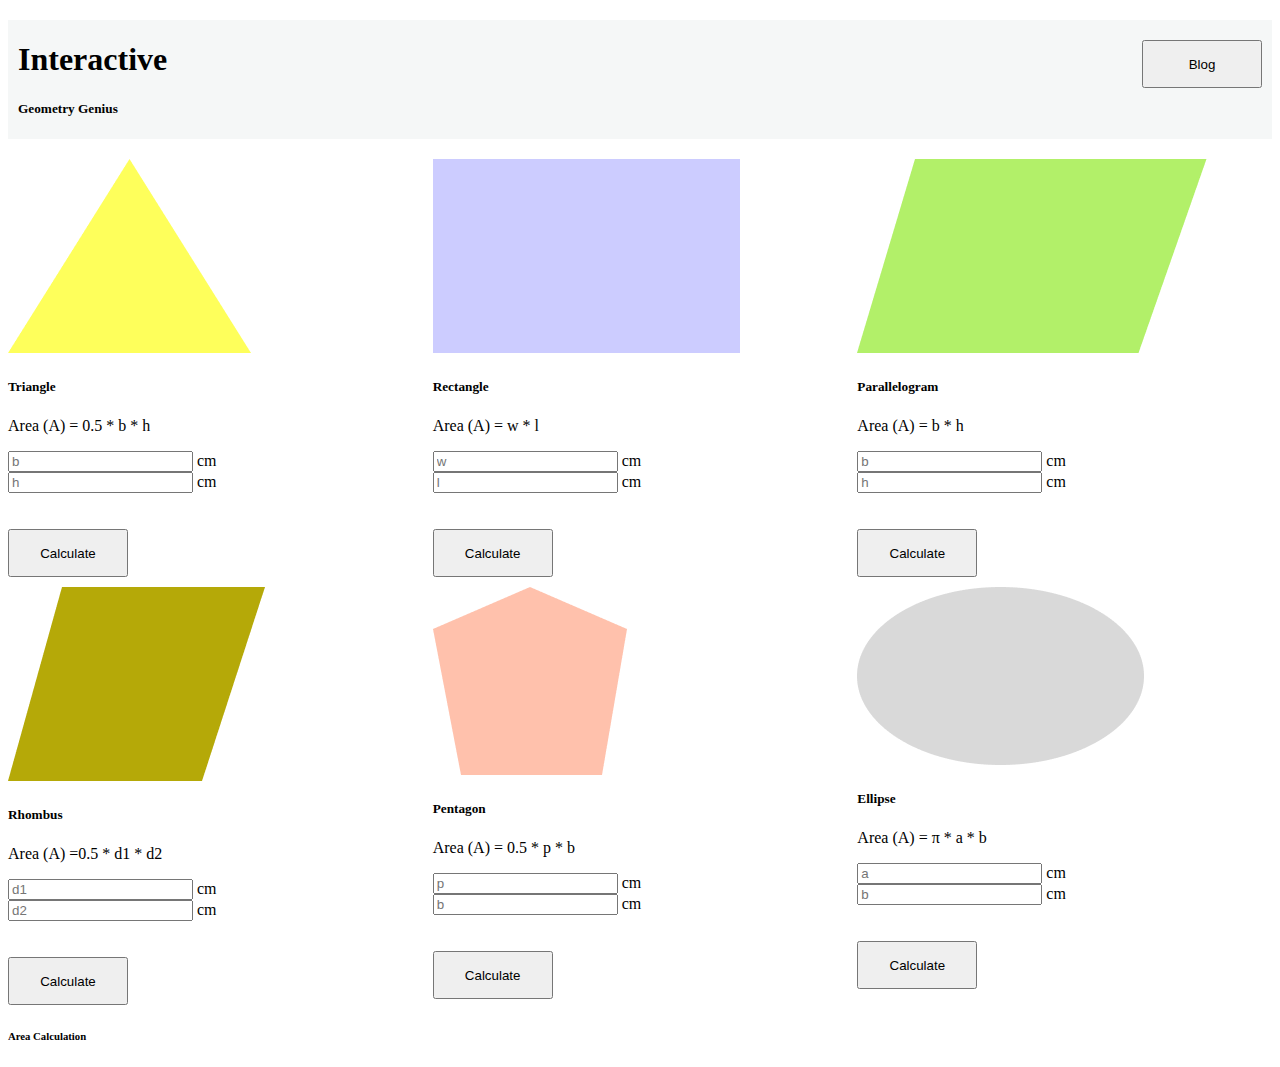
<file: index.html>
<!DOCTYPE html>
<html lang="en">
  <head>
    <meta charset="UTF-8" />
    <meta http-equiv="X-UA-Compatible" content="IE=edge" />
    <meta name="viewport" content="width=device-width, initial-scale=1.0" />
    <title>Geometry-Genius</title>
    <link rel="stylesheet" href="styles/style.css" />
    <link
      href="https://cdn.jsdelivr.net/npm/bootstrap@5.0.2/dist/css/bootstrap.min.css"
      rel="stylesheet"
      integrity="sha384-EVSTQN3/azprG1Anm3QDgpJLIm9Nao0Yz1ztcQTwFspd3yD65VohhpuuCOmLASjC"
      crossorigin="anonymous"
    />
  </head>
  <body>
    <header class="header">
      <div class="heading">
        <h1>Interactive</h1>
        <h5>Geometry Genius</h5>
      </div>
      <a href="blog.html"
        ><button type="button" class="btn btn-primary">Blog</button></a
      >
    </header>
    <main>
      <section class="container">
        <div class="row g-2">
          <!-- left side -->
          <div class="all-card col-9">
            <!-- 01 Triangle -->
            <div class="card" style="width: 16rem">
              <img
                src="images/triangle.png"
                class="card-img-top w-50 mx-auto"
                alt="..."
              />
              <div class="card-body">
                <h5 class="card-title text-center">Triangle</h5>
                <p class="card-text text-center">Area (A) = 0.5 * b * h</p>
                <p class="card-text text-center">
                  <input
                    id="triangle-base"
                    class="w-25"
                    type="text"
                    placeholder="b"
                  />
                  cm
                  <input
                    id="triangle-height"
                    class="w-25"
                    type="text"
                    placeholder="h"
                  />
                  cm
                </p>
                <button
                  id="btn-triangle"
                  type="button"
                  class="btn btn-primary w-100"
                >
                  Calculate
                </button>
              </div>
            </div>

            <!-- 02 Rectangle -->
            <div class="card pt-4" style="width: 16rem">
              <img
                src="images/rectangle.png"
                class="card-img-top w-50 mx-auto"
                alt="..."
              />
              <div class="card-body">
                <h5 class="card-title text-center">Rectangle</h5>
                <p class="card-text text-center">Area (A) = w * l</p>
                <p class="card-text text-center">
                  <input
                    id="rectangle-base"
                    class="w-25"
                    type="text"
                    placeholder="w"
                  />
                  cm
                  <input
                    id="rectangle-height"
                    class="w-25"
                    type="text"
                    placeholder="l"
                  />
                  cm
                </p>
                <button
                  id="btn-rectangle"
                  type="button"
                  class="btn btn-primary w-100"
                >
                  Calculate
                </button>
              </div>
            </div>

            <!-- 03 Parallelogram -->
            <div class="card pt-4" style="width: 16rem">
              <img
                src="images/parallelogram.png"
                class="card-img-top w-50 mx-auto"
                alt="..."
              />
              <div class="card-body">
                <h5 class="card-title text-center">Parallelogram</h5>
                <p class="card-text text-center">Area (A) = b * h</p>
                <p class="card-text text-center">
                  <input
                    id="parallelogram-base"
                    class="w-25"
                    type="text"
                    placeholder="b"
                  />
                  cm
                  <input
                    id="parallelogram-height"
                    class="w-25"
                    type="text"
                    placeholder="h"
                  />
                  cm
                </p>
                <button
                  id="btn-parallelogram"
                  type="button"
                  class="btn btn-primary w-100"
                >
                  Calculate
                </button>
              </div>
            </div>

            <!-- 04 Rhombus -->
            <div class="card pt-4" style="width: 16rem">
              <img
                src="images/rhombus.png"
                class="card-img-top w-50 mx-auto"
                alt="..."
              />
              <div class="card-body">
                <h5 class="card-title text-center">Rhombus</h5>
                <p class="card-text text-center">Area (A) =0.5 * d1 * d2</p>
                <p class="card-text text-center">
                  <input
                    id="rhombus-base"
                    class="w-25"
                    type="text"
                    placeholder="d1"
                  />
                  cm
                  <input
                    id="rhombus-height"
                    class="w-25"
                    type="text"
                    placeholder="d2"
                  />
                  cm
                </p>
                <button
                  id="btn-rhombus"
                  type="button"
                  class="btn btn-primary w-100"
                >
                  Calculate
                </button>
              </div>
            </div>

            <!-- 05 Pentagon -->
            <div class="card" style="width: 16rem">
              <img
                src="images/pentagon.png"
                class="card-img-top w-50 mx-auto"
                alt="..."
              />
              <div class="card-body">
                <h5 class="card-title text-center">Pentagon</h5>
                <p class="card-text text-center">Area (A) = 0.5 * p * b</p>
                <p class="card-text text-center">
                  <input
                    id="pentagon-base"
                    class="w-25"
                    type="text"
                    placeholder="p"
                  />
                  cm
                  <input
                    id="pentagon-height"
                    class="w-25"
                    type="text"
                    placeholder="b"
                  />
                  cm
                </p>
                <button
                  id="btn-pentagon"
                  type="button"
                  class="btn btn-primary w-100"
                >
                  Calculate
                </button>
              </div>
            </div>

            <!-- 06 Ellipse -->
            <div class="card mt-5" style="width: 16rem">
              <img
                src="images/ellipse.png"
                class="card-img-top w-50 mx-auto"
                alt="..."
              />
              <div class="card-body">
                <h5 class="card-title text-center">Ellipse</h5>
                <p class="card-text text-center">Area (A) = &pi; * a * b</p>
                <p class="card-text text-center">
                  <input
                    id="ellipse-base"
                    class="w-25"
                    type="text"
                    placeholder="a"
                  />
                  cm
                  <input
                    id="ellipse-height"
                    class="w-25"
                    type="text"
                    placeholder="b"
                  />
                  cm
                </p>
                <button
                  id="btn-ellipse"
                  type="button"
                  class="btn btn-primary w-100"
                >
                  Calculate
                </button>
              </div>
            </div>
          </div>

          <!-- right side -->
          <div class="col-3">
            <div class="p-3 border bg-light">
              <h6 class="text-center text-decoration-underline">
                Area Calculation
              </h6>
              <ol
                id="parent-container"
                class="created-element-text-center"
              ></ol>
            </div>
          </div>
        </div>
      </section>
    </main>
    <script src="js/main.js"></script>
  </body>
</html>
</file>
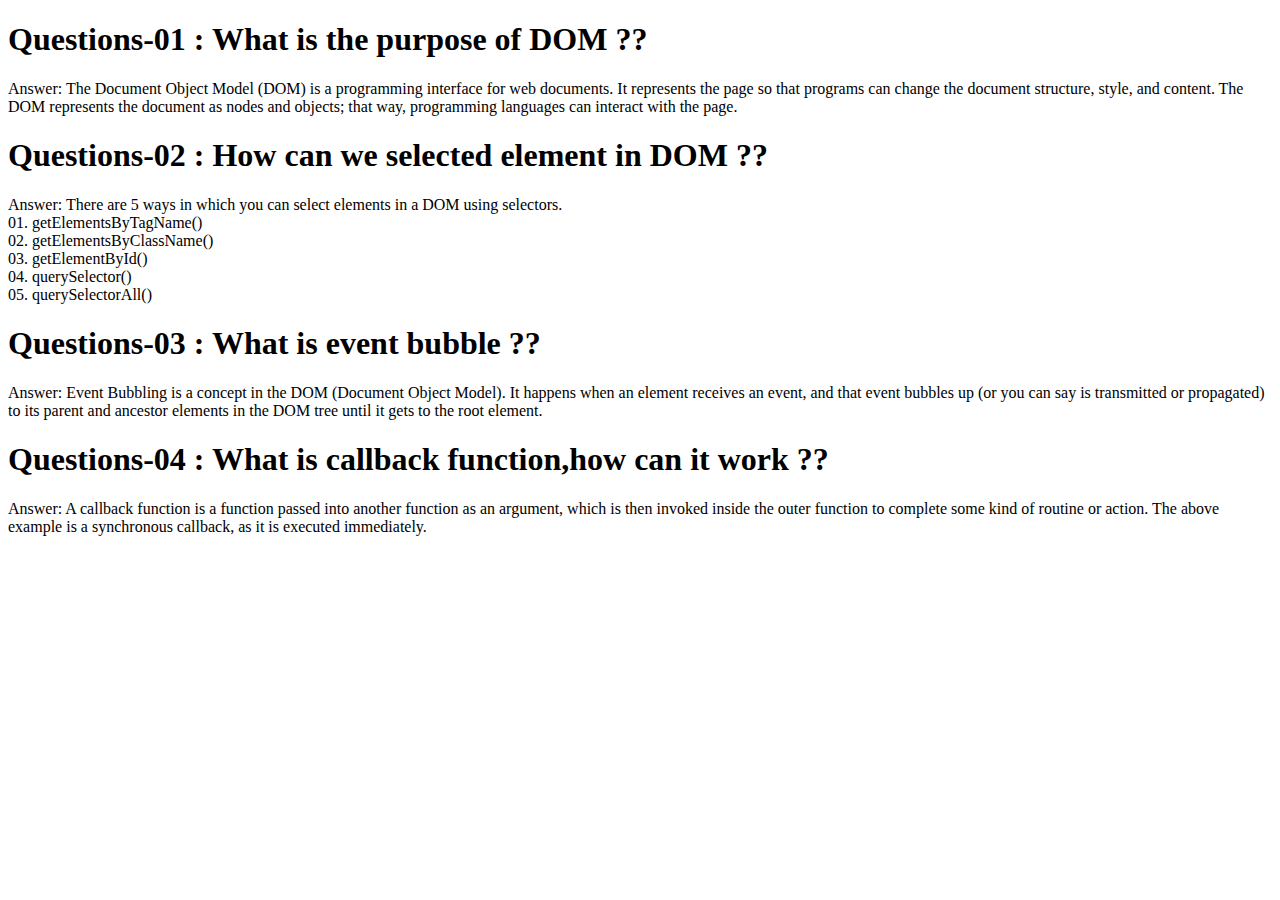
<file: blog.html>
<!--     -->
<!DOCTYPE html>
<html lang="en">
  <head>
    <meta charset="UTF-8" />
    <meta http-equiv="X-UA-Compatible" content="IE=edge" />
    <meta name="viewport" content="width=device-width, initial-scale=1.0" />
    <title>Blogs</title>
    <link
      href="https://cdn.jsdelivr.net/npm/bootstrap@5.0.2/dist/css/bootstrap.min.css"
      rel="stylesheet"
      integrity="sha384-EVSTQN3/azprG1Anm3QDgpJLIm9Nao0Yz1ztcQTwFspd3yD65VohhpuuCOmLASjC"
      crossorigin="anonymous"
    />
  </head>
  <body class="ms-5 mt-5">
    <div>
      <h1>Questions-01 : What is the purpose of DOM ??</h1>
      <p>
        Answer: The Document Object Model (DOM) is a programming interface for
        web documents. It represents the page so that programs can change the
        document structure, style, and content. The DOM represents the document
        as nodes and objects; that way, programming languages can interact with
        the page.
      </p>
    </div>
    <div>
      <h1>Questions-02 : How can we selected element in DOM ??</h1>
      <p>
        Answer: There are 5 ways in which you can select elements in a DOM using
        selectors. <br />
        01. getElementsByTagName() <br />
        02. getElementsByClassName() <br />
        03. getElementById() <br />
        04. querySelector() <br />
        05. querySelectorAll()
      </p>
    </div>
    <div>
      <h1>Questions-03 : What is event bubble ??</h1>
      <p>
        Answer: Event Bubbling is a concept in the DOM (Document Object Model).
        It happens when an element receives an event, and that event bubbles up
        (or you can say is transmitted or propagated) to its parent and ancestor
        elements in the DOM tree until it gets to the root element.
      </p>
    </div>
    <div>
      <h1>Questions-04 : What is callback function,how can it work ??</h1>
      <p>
        Answer: A callback function is a function passed into another function
        as an argument, which is then invoked inside the outer function to
        complete some kind of routine or action. The above example is a
        synchronous callback, as it is executed immediately.
      </p>
    </div>
  </body>
</html>
</file>
<file: styles/style.css>
.header {
  background-color: #f5f7f7;
  display: flex;
  justify-content: space-between;
  margin: 20px 0px;
}
.heading {
  margin-left: 10px;
}
.btn {
  width: 120px;
  height: 48px;
  margin-top: 20px;
  margin-right: 10px;
}

.all-card {
  display: grid;
  grid-template-columns: repeat(3, 1fr);
  gap: 10px;
}
.card:active {
  background-color: blueviolet;
}
</file>
